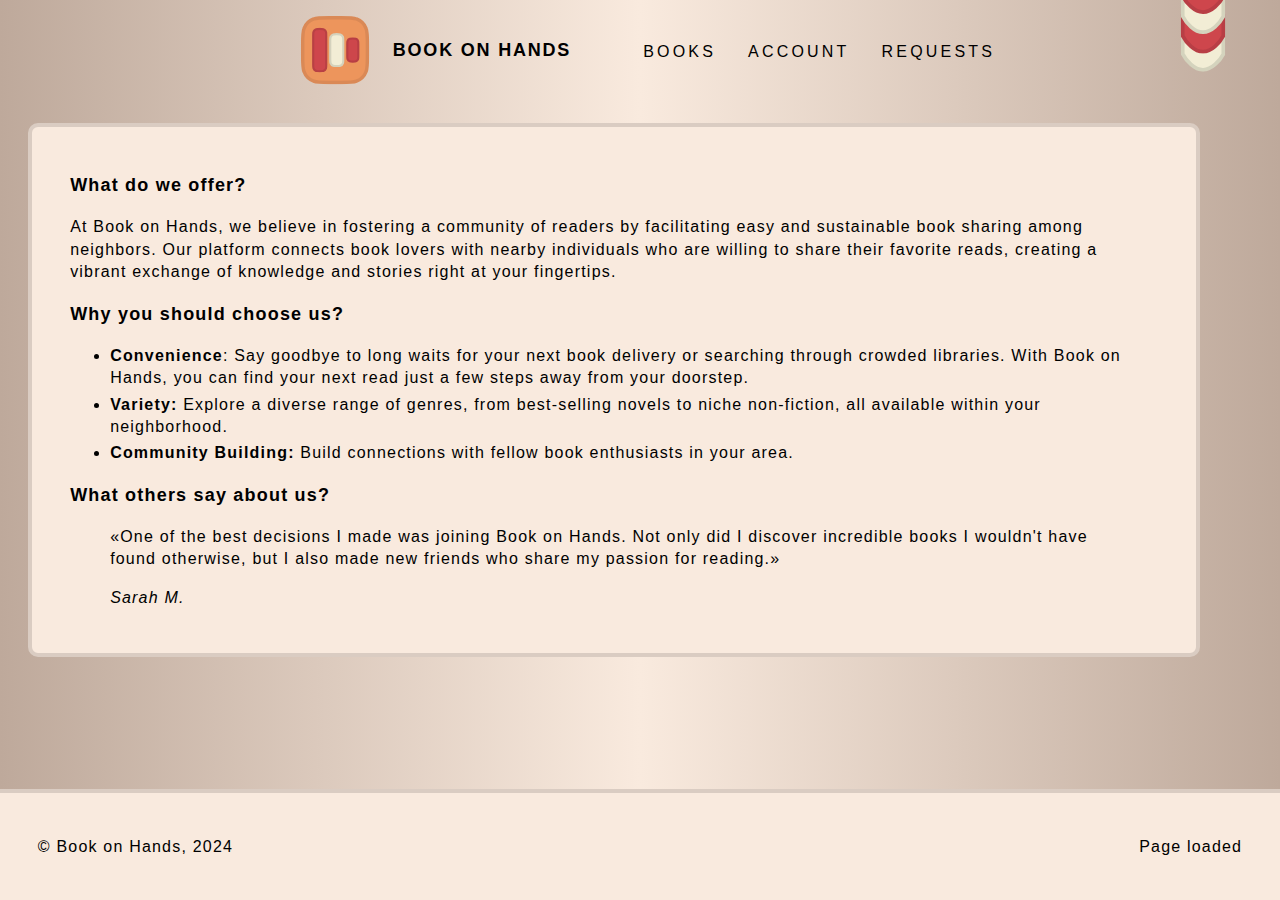
<file: index.html>
<!DOCTYPE html>
<html lang="en">
<head>
    <meta charset="UTF-8">
    <meta name="keywords" content="Book on Hands">
    <meta name="description" content="Book on Hands home page">
    <link href="css/styles.css" rel="stylesheet">
    <link href="css/index-styles.css" rel="stylesheet">
    <title>Home • Book on Hands</title>

    <script src="scripts/selectNavBarButton.js"></script>
    <script src="scripts/hoverNavBarButton.js"></script>
    <script src="scripts/showLoadingTime.js"></script>
</head>
<body class="body">
<header class="header">
    <nav class="nav-bar">
        <a class="nav-bar__logo-button" href="index.html">
            <div class="nav-bar__logo">
                <img src="img/logo-2-1.svg" alt="Logo">
                <div class="nav-bar__logo-title">Book on Hands</div>
            </div>
        </a>
        <ul class="nav-bar__list">
            <li><a class="nav-bar__button" href="products.html">Books</a></li>
            <li><a class="nav-bar__button" href="account.html">Account</a></li>
            <li><a class="nav-bar__button" href="cart.html">Requests</a></li>
        </ul>
        <div id="bookmark" class="nav-bar__bookmark">
            <img src="img/bookmark-5-1.svg" class="nav-bar__bookmark-image" alt="bookmark">
        </div>
    </nav>
</header>
<main class="main">
    <div id="aboutUsCard" class="card">
        <section>
            <h3>What do we offer?</h3>
            <p>At Book on Hands, we believe in fostering a community of readers by facilitating easy and sustainable book sharing among neighbors. Our platform connects book lovers with nearby individuals who are willing to share their favorite reads, creating a vibrant exchange of knowledge and stories right at your fingertips.</p>
        </section>
        <section>
            <h3>Why you should choose us?</h3>
            <ul>
                <li><b>Convenience</b>: Say goodbye to long waits for your next book delivery or searching through crowded libraries. With Book on Hands, you can find your next read just a few steps away from your doorstep.</li>
                <li><b>Variety:</b> Explore a diverse range of genres, from best-selling novels to niche non-fiction, all available within your neighborhood.</li>
                <li><b>Community Building:</b> Build connections with fellow book enthusiasts in your area.</li>
            </ul>
        </section>
        <section>
            <h3>What others say about us?</h3>
            <blockquote>
                <p>«One of the best decisions I made was joining Book on Hands. Not only did I discover incredible books I wouldn't have found otherwise, but I also made new friends who share my passion for reading.»</p>
                <cite>Sarah M.</cite>
            </blockquote>
        </section>
    </div>
</main>
<footer class="footer">
    <p class="footer__copyright">© Book on Hands, 2024</p>
    <p id="loadingTime" class="footer__service-message">Page loaded</p>
</footer>
</body>
</html>
</file>
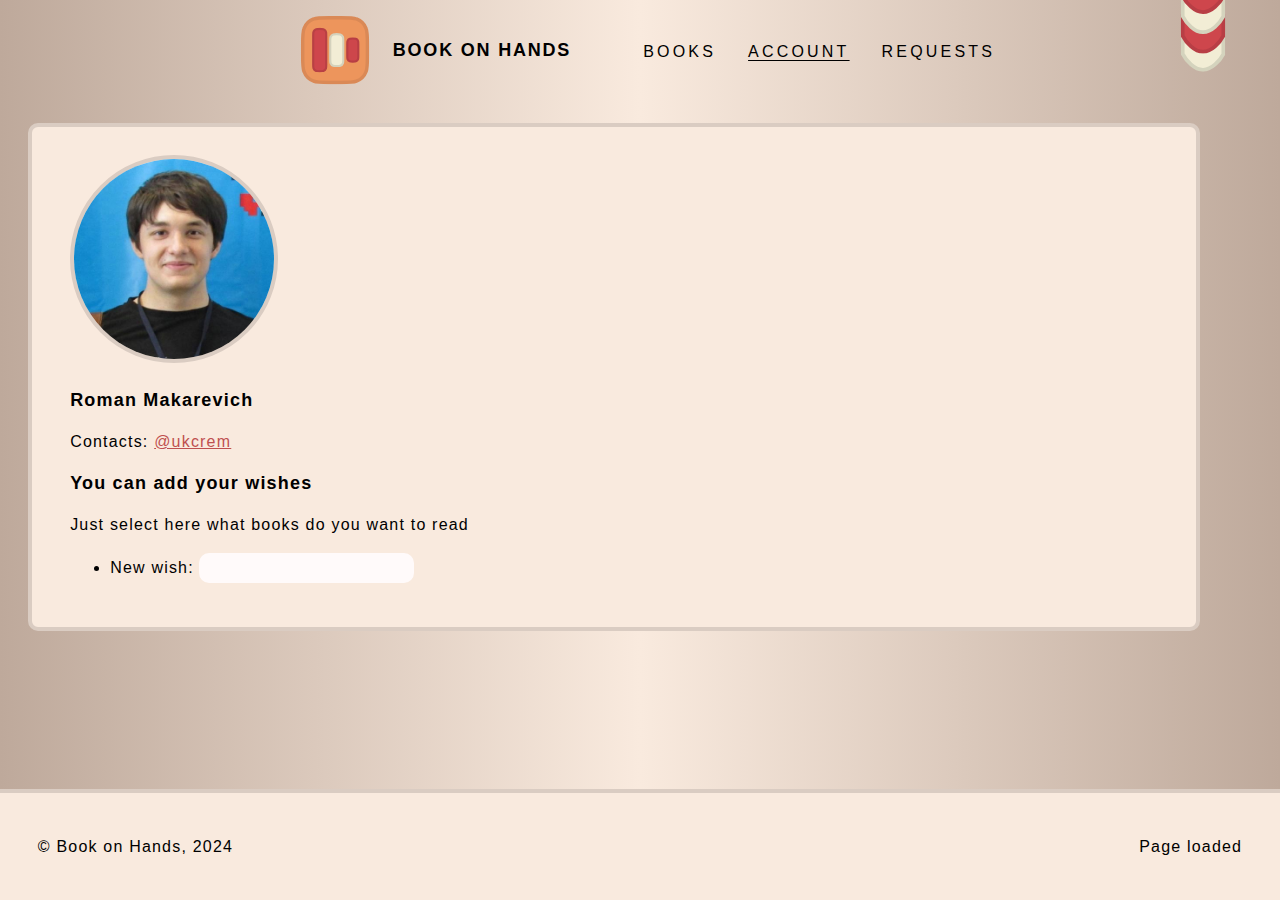
<file: account.html>
<!DOCTYPE html>
<html lang="en">
<head>
    <meta charset="UTF-8">
    <meta name="keywords" content="Book on Hands">
    <meta name="description" content="Book on Hands account page">
    <link href="css/styles.css" rel="stylesheet">
    <link href="css/account-styles.css" rel="stylesheet">
    <title>Account • Book on Hands</title>

    <script src="scripts/selectNavBarButton.js"></script>
    <script src="scripts/hoverNavBarButton.js"></script>
    <script src="scripts/showLoadingTime.js"></script>

    <script src="scripts/addNewFavorite.js"></script>
</head>
<body class="body">
<header class="header">
    <nav class="nav-bar">
        <a class="nav-bar__logo-button" href="index.html">
            <div class="nav-bar__logo">
                <img src="img/logo-2-1.svg" class="nav-bar__logo-image" alt="Logo">
                <div class="nav-bar__logo-title">Book on Hands</div>
            </div>
        </a>
        <ul class="nav-bar__list">
            <li><a class="nav-bar__button" href="products.html">Books</a></li>
            <li><a class="nav-bar__button" href="account.html">Account</a></li>
            <li><a class="nav-bar__button" href="cart.html">Requests</a></li>
        </ul>
        <div id="bookmark" class="nav-bar__bookmark">
            <img src="img/bookmark-5-1.svg" class="nav-bar__bookmark-image" alt="bookmark">
        </div>
    </nav>
</header>
<main class="main">
    <div id="accountCard" class="card">
        <span class="card__avatar">
            <img src="img/avatar.jpg" alt="Avatar">
        </span>
        <section>
            <h3>Roman Makarevich</h3>
            <p>Contacts: <a href="https://t.me/ukcrem">@ukcrem</a></p>
        </section>
        <section>
            <h3>You can add your wishes</h3>
            <p>Just select here what books do you want to read</p>
            <ul id="favoritesList" class="favorites">
                <li>
                    <form onsubmit="event.preventDefault(); addNewFavorite();">
                        <label for="newFavoriteTag">New wish: </label>
                        <input id="newFavoriteTag" type="text" required>
                    </form>
                </li>
            </ul>
        </section>
    </div>
</main>
<footer class="footer">
    <p class="footer__copyright">© Book on Hands, 2024</p>
    <p id="loadingTime" class="footer__service-message">Page loaded</p>
</footer>
</body>
</html>
</file>
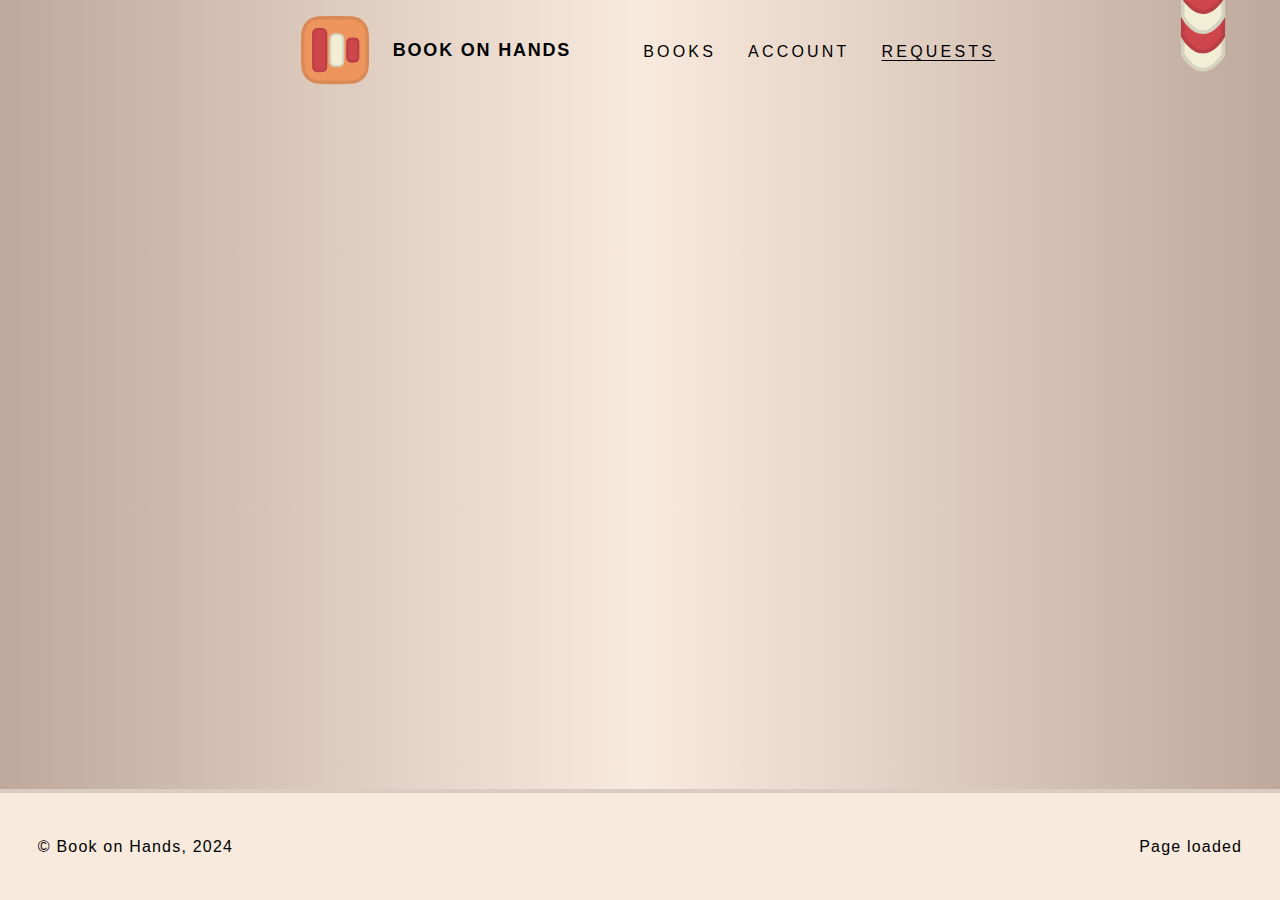
<file: cart.html>
<!DOCTYPE html>
<html lang="en">
<head>
    <meta charset="UTF-8">
    <meta name="keywords" content="Book on Hands">
    <meta name="description" content="Book on Hands requests page">
    <link href="css/styles.css" rel="stylesheet">
    <title>Requests • Book on Hands</title>

    <script src="scripts/selectNavBarButton.js"></script>
    <script src="scripts/hoverNavBarButton.js"></script>
    <script src="scripts/showLoadingTime.js"></script>
</head>
<body class="body">
<header class="header">
    <nav class="nav-bar">
        <a class="nav-bar__logo-button" href="index.html">
            <div class="nav-bar__logo">
                <img src="img/logo-2-1.svg" class="nav-bar__logo-image" alt="Logo">
                <div class="nav-bar__logo-title">Book on Hands</div>
            </div>
        </a>
        <ul class="nav-bar__list">
            <li><a class="nav-bar__button" href="products.html">Books</a></li>
            <li><a class="nav-bar__button" href="account.html">Account</a></li>
            <li><a class="nav-bar__button" href="cart.html">Requests</a></li>
        </ul>
        <div id="bookmark" class="nav-bar__bookmark">
            <img src="img/bookmark-5-1.svg" class="nav-bar__bookmark-image" alt="bookmark">
        </div>
    </nav>
</header>
<main class="main">

</main>
<footer class="footer">
    <p class="footer__copyright">© Book on Hands, 2024</p>
    <p id="loadingTime" class="footer__service-message">Page loaded</p>
</footer>
</body>
</html>
</file>
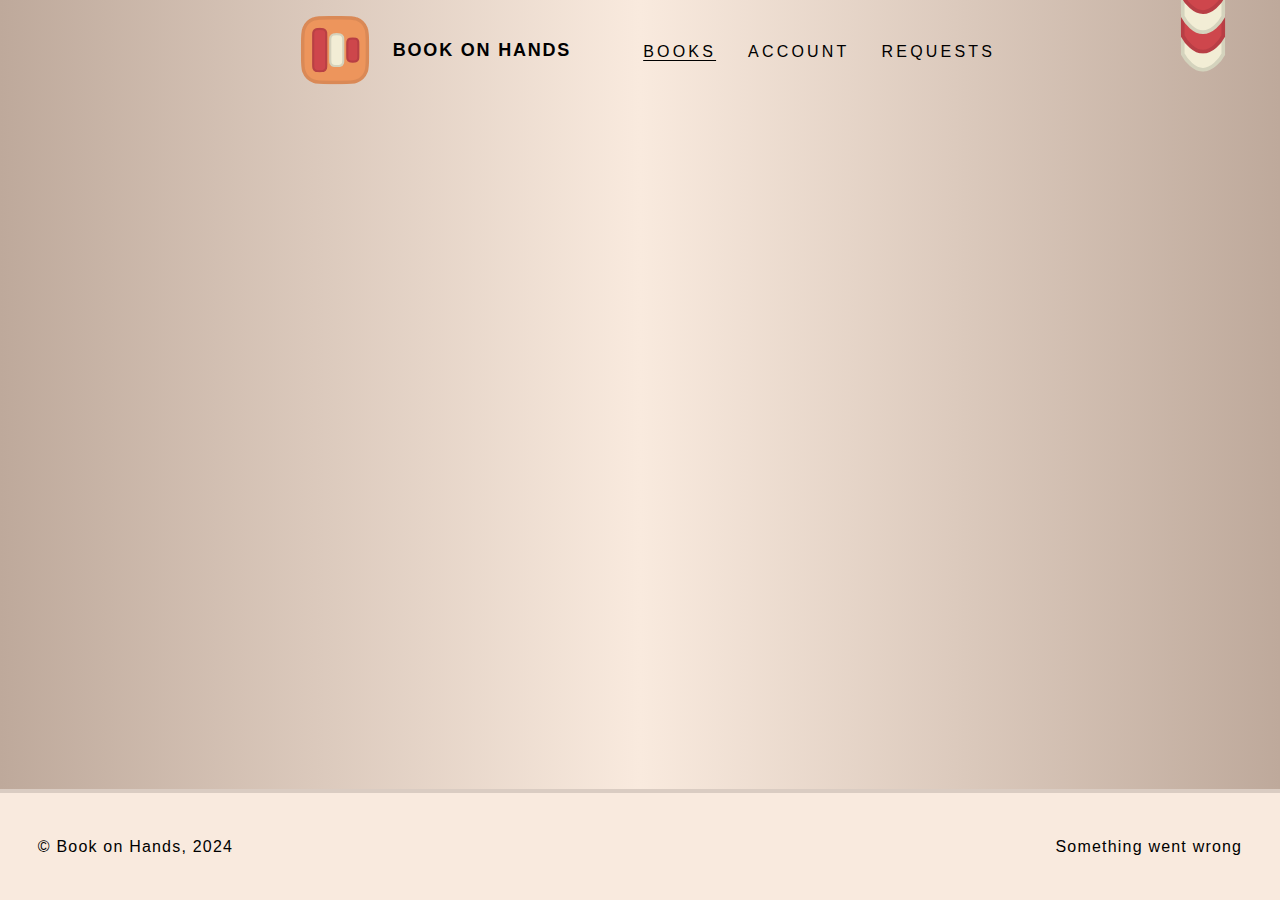
<file: products.html>
<!DOCTYPE html>
<html lang="en">
<head>
    <meta charset="UTF-8">
    <meta name="keywords" content="Book on Hands">
    <meta name="description" content="Book on Hands books page">
    <link href="css/styles.css" rel="stylesheet">
    <link href="css/products-styles.css" rel="stylesheet">
    <title>Books • Book on Hands</title>

    <script src="scripts/selectNavBarButton.js"></script>
    <script src="scripts/hoverNavBarButton.js"></script>
    <script src="scripts/showLoadingTime.js"></script>
    <script src="scripts/loadProducts.js"></script>
</head>
<body class="body">
<header class="header">
    <nav class="nav-bar">
        <a class="nav-bar__logo-button" href="index.html">
            <div class="nav-bar__logo">
                <img src="img/logo-2-1.svg" class="nav-bar__logo-image" alt="Logo">
                <div class="nav-bar__logo-title">Book on Hands</div>
            </div>
        </a>
        <ul class="nav-bar__list">
            <li><a class="nav-bar__button" href="products.html">Books</a></li>
            <li><a class="nav-bar__button" href="account.html">Account</a></li>
            <li><a class="nav-bar__button" href="cart.html">Requests</a></li>
        </ul>
        <div id="bookmark" class="nav-bar__bookmark">
            <img src="img/bookmark-5-1.svg" class="nav-bar__bookmark-image" alt="bookmark">
        </div>
    </nav>
</header>
<main class="main">
    <div id="products" class="products-grid">
        <div class="product-preload"></div>
        <div class="product-preload"></div>
        <div class="product-preload"></div>
        <div class="product-preload"></div>
        <div class="product-preload"></div>
        <div class="product-preload"></div>
        <div class="product-preload"></div>
        <div class="product-preload"></div>
    </div>
</main>
<footer class="footer">
    <p class="footer__copyright">© Book on Hands, 2024</p>
    <p id="serviceMessage" class="footer__service-message">Page loaded</p>
</footer>
</body>
</html>
</file>
<file: css/styles.css>
:root {
    --border-len: 4px;

    --light-box-color: #f9eade;
    --light-border-color: #daccc2;

    --red-strip-color: #bf5050;
    --white-strip-color: #f1edd7;
}

.body {
    display: flex;
    flex-direction: column;
    padding: 0;
    margin: 0;
    min-height: 100vh;
    font-weight: 400;
    font-family: "Helvetica", sans-serif;
    background: rgb(190, 169, 155);
    background: linear-gradient(90deg, rgba(190, 169, 155, 1) 0%, rgba(249, 234, 222, 1) 50%, rgba(190, 169, 155, 1) 100%);
}

.nav-bar {
    display: flex;
    align-items: center;
    justify-content: center;
}

.nav-bar__logo-button {
    text-decoration: none;
    color: black;
}

.nav-bar__logo {
    display: inline-flex;
    box-sizing: border-box;
}

.nav-bar__logo img {
    display: inline-block;
    float: left;
    width: auto;
}

.nav-bar__logo-title {
    display: none;
}

@media screen and (min-width: 800px) {
    .nav-bar__logo-title {
        display: inline-block;
        padding-left: 8px;
        line-height: 100px;
        text-transform: uppercase;
        letter-spacing: 0.1em;
        font-size: 18px;
        font-weight: 700;
    }
}

.nav-bar__list {
    display: flex;
}

.nav-bar__list li {
    margin-left: 12px;
    text-transform: uppercase;
    letter-spacing: 0.2em;
    list-style: none;
}

@media screen and (min-width: 700px) {
    .nav-bar__list li {
        margin-left: 32px;
    }
}

.nav-bar__button {
    text-decoration: none;
    color: black;
}

.nav-bar__button__active {
    text-decoration: underline;
    text-decoration-skip-ink: none;
    text-underline-offset: 0.2em;
}

.nav-bar__bookmark {
    display: none;
    z-index: 3;
    margin-top: -75px;
    transition: top 0.5s ease;
}

@media screen and (min-width: 1000px) {
    .nav-bar__bookmark {
        display: inline-block;
        box-sizing: border-box;
        position: fixed;
        left: 92%;
    }
}

.main {
    flex-grow: 1;
    width: 100%;
}

.main div {
    margin: 0.5cm 0.75cm;
    border-radius: 10px;
}

@media screen and (min-width: 1000px) {
    .main {
        width: 85%;
    }

    .main div {
        width: 100%;
    }
}

@media screen and (min-width: 1400px) {
    .main {
        width: 75%;
        padding: 0 7%;
    }
}

.card {
    background: var(--light-box-color);
    border: var(--border-len) solid var(--light-border-color);
    padding: 0.75cm 1cm;
    font-size: 16px;
    line-height: 1.4;
    letter-spacing: 0.075em;
}

.card ul li {
    margin-bottom: 4px;
}

.card h3 {
    font-size: 18px;
}

.footer {
    display: flex;
    align-content: space-between;
    padding: 0.75cm 1cm;
    background: var(--light-box-color);
    border-top: var(--border-len) solid var(--light-border-color);
}

.footer__copyright {
    width: 100%;
    float: left;
    text-align: left;
    font-size: 16px;
    font-weight: 500;
    letter-spacing: 0.075em;
}

.footer__service-message {
    width: 100%;
    float: right;
    text-align: right;
    letter-spacing: 0.075em;
}
</file>
<file: css/index-styles.css>
.article-grid {
    display: grid;
    justify-items: center;
    grid-template-columns: repeat(2, 1fr);
    padding: 0.5cm 1cm;
    column-gap: 1cm;
    background: #e19966;
    border: var(--border-len) solid #cf8d5f;
}

@media screen and (min-width: 1000px) {
    .article-grid {
        grid-template-columns: repeat(4, 1fr);
    }
}

.article-grid h4 {
    font-size: 18px;
    letter-spacing: 0.075em;
}

.article-grid a {
    display: flex;
    flex-direction: column;
    align-items: center;
    text-align: center;
    margin: 0.5cm 0;
    padding-bottom: 0.4cm;
    border-radius: 10px;
    line-height: 0.7cm;
    transition: 0.5s;
}

.article-grid a:nth-of-type(odd) {
    color: var(--white-strip-color);
    background: var(--red-strip-color);
    border: var(--border-len) solid #aa4748;
}

.article-grid a:nth-of-type(even) {
    color: var(--red-strip-color);
    background: var(--white-strip-color);
    border: var(--border-len) solid #d4d2bf;
}

.article-grid a:hover {
    transform: scale(1.05);
}

.article-grid__item-image {
    display: flex;
    max-height: 100%;
    max-width: 100%;
    border-radius: 2%;
}
</file>
<file: css/account-styles.css>
.card__avatar {
    display: inline-block;
    border-radius: 50%;
    overflow: hidden;
    width: 200px;
    height: 200px;
    border: var(--border-len) solid var(--light-border-color);
}

.card__avatar img {
    width: 100%;
    height: 100%;
    object-fit: cover;
}

.card a{
    color: var(--red-strip-color);
}

.favorites input{
    border: none;
    border-radius: 10px;
    padding: 6px 4px;
    background-color: snow;
    font-size: 16px;
}

.favorites input:hover{
    opacity: .75;
}

.favorites button{
    border: none;
    border-radius: 10px;
    padding: 6px 4px;
    margin-left: 7px;
    background-color: snow;
    font-size: 16px;
}

.favorites button:hover{
    opacity: .75;
}
</file>
<file: css/products-styles.css>
.products-grid {
    display: grid;
    justify-items: center;
    grid-template-columns: repeat(2, 1fr);
    padding: 0.5cm 1cm;
    column-gap: 1cm;
    row-gap: 1cm;
    height: 1400px;
}

@media screen and (min-width: 1000px) {
    .products-grid {
        grid-template-columns: repeat(4, 1fr);
        height: 700px;
    }
}

.products-grid div{
    display: flex;
    flex-direction: column;
    border-radius: 10px;
    width: 100%;
    height: 100%;
}

.product-card {
    text-align: center;
    background: var(--light-box-color);
    border: var(--border-len) solid var(--light-border-color);
}

.product-card img {
    display: flex;
    max-height: 100%;
    max-width: 100%;
    border-radius: 2%;
}

.product-card p {
    font-size: 18px;
    letter-spacing: 0.075em;
}

.product-preload {
    background: gray;
    animation: product-preload 1.2s linear infinite;
}

.product-preload:nth-child(1) {
    animation-delay: 0s;
}

.product-preload:nth-child(2) {
    animation-delay: -0.4s;
}

.product-preload:nth-child(3) {
    animation-delay: -0.8s;
}

.product-preload:nth-child(4) {
    animation-delay: -0.4s;
}

.product-preload:nth-child(5) {
    animation-delay: -0.8s;
}

.product-preload:nth-child(6) {
    animation-delay: -1.2s;
}

.product-preload:nth-child(7) {
    animation-delay: -0.8s;
}

.product-preload:nth-child(8) {
    animation-delay: -1.2s;
}

@keyframes product-preload {
    0%, 100% {
        opacity: 1;
    }
    50% {
        opacity: 0.5;
    }
}
</file>
